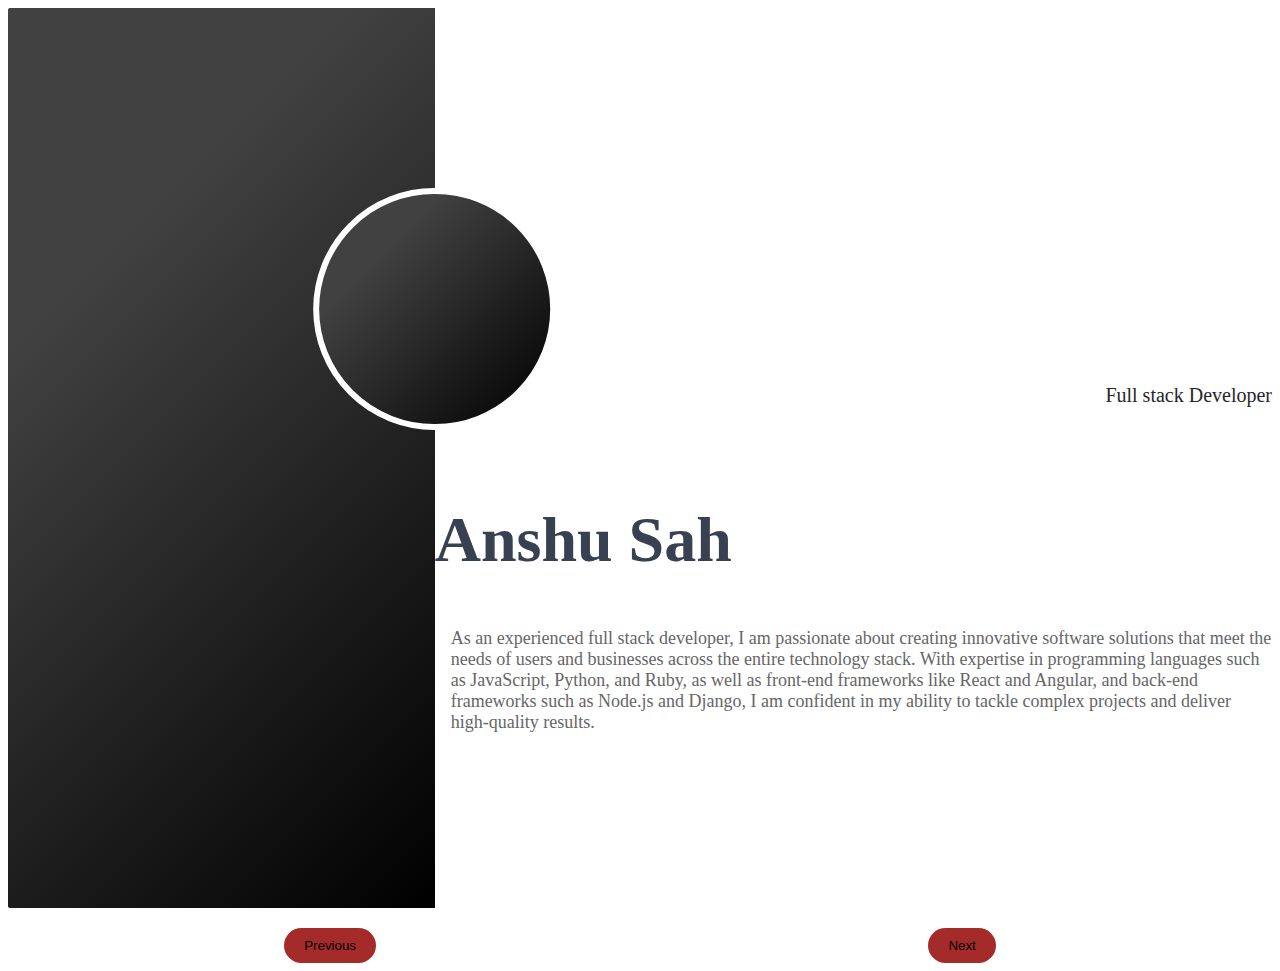
<file: Task-01/index.html>
<!DOCTYPE html>
<html lang="en">
  <head>
    <meta charset="UTF-8" />
    <meta http-equiv="X-UA-Compatible" content="IE=edge" />
    <meta name="viewport" content="width=device-width, initial-scale=1.0" />
    <link rel="stylesheet" href="index.css" />
    <title>Profile</title>
  </head>
  <body>
    <div class="hello">
      <div class="wrapper">
        <div class="card-text">
          <div class="profile-image">
            <div class="img-avatar"></div>
          </div>
          <div class="title-total">
            <div class="details">
              <div class="title">Full stack Developer</div>
              <span class="name"><h1>Anshu Sah</h1></span>
              <div class="desc">
                As an experienced full stack developer, I am passionate about
                creating innovative software solutions that meet the needs of
                users and businesses across the entire technology stack. With
                expertise in programming languages such as JavaScript, Python,
                and Ruby, as well as front-end frameworks like React and
                Angular, and back-end frameworks such as Node.js and Django, I
                am confident in my ability to tackle complex projects and
                deliver high-quality results.
              </div>
            </div>
          </div>
        </div>
        <div class="buttons">
          <button class="previous">Previous</button>
          <button class="next">Next</button>
        </div>
      </div>
    </div>
    <script src="index.js"></script>
  </body>
</html>
</file>
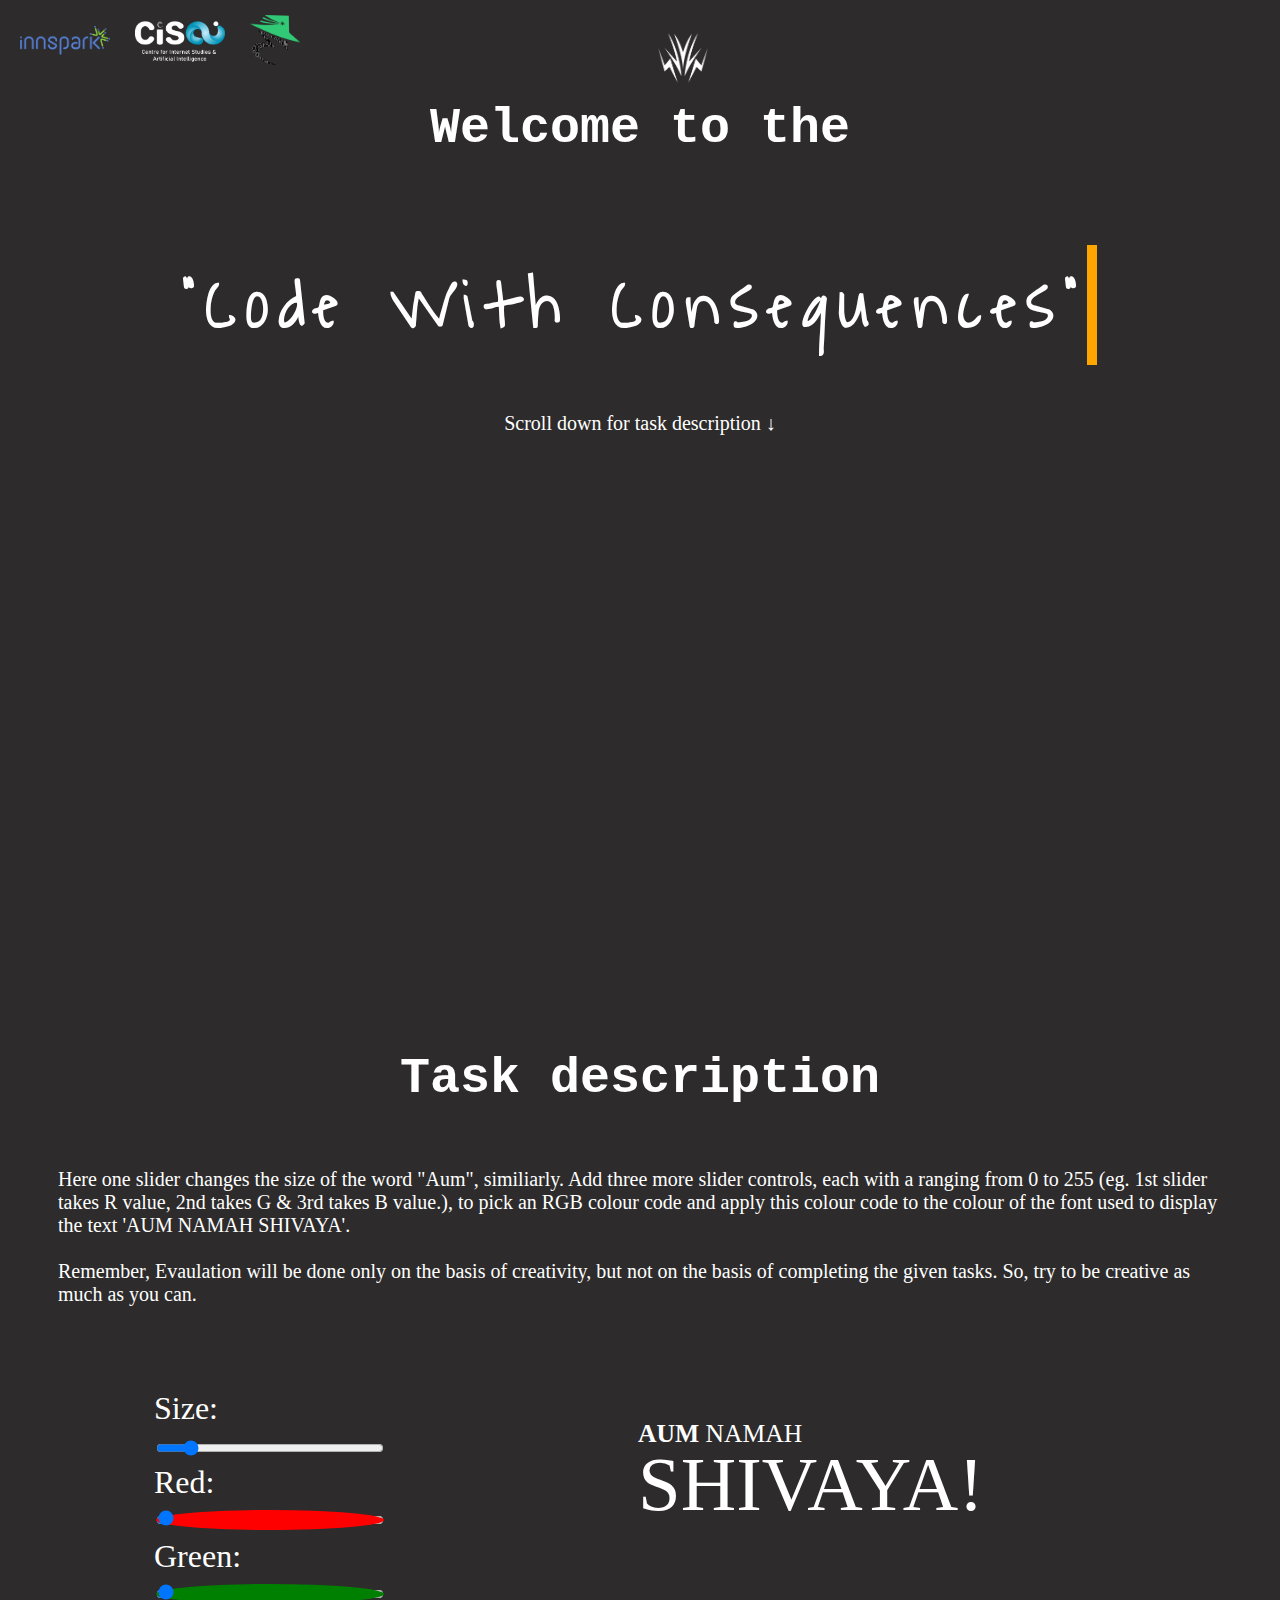
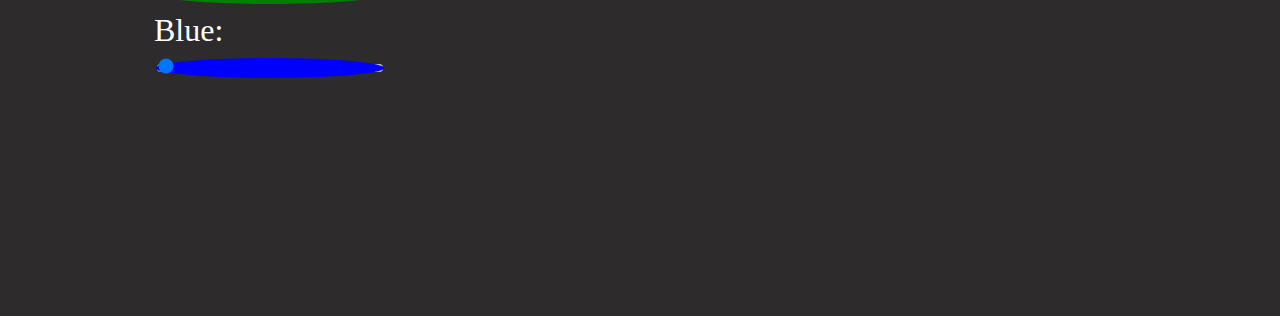
<file: Task-02/index.html>
<!DOCTYPE html>
<head>
  <link rel="stylesheet" href="style.css">
  <link href="https://fonts.googleapis.com/css?family=Waiting+for+the+Sunrise" rel="stylesheet" type="text/css"/>
</head>
<body>
   <header>
    <nav>
      <div class="first-logo">
        <img src="imgs/innspark.png" alt="" class="cisai">
        <img src="imgs/CISAI logo_v3.png" alt="" class="cisai">
        <img src="imgs/c_cube.png" alt="" class="vidyut">
    </div>
    <div class="second-logo">
        <img src="imgs/vidyut.png" alt="" class="vidyut">
    </div>
    </nav> 
  </header>
  <section class="first"> 
    <h2>Welcome to the</h2>
    <div class="typewriter">
      <h1>"Code With Consequences"</h1>
    </div>
    <span>Scroll down for task description ↓</span>
  </section> 
  <section class="second">
    <h2>Task description</h2>
    <p>
        Here one slider changes the size of the word "Aum", similiarly. 
        Add three more slider controls, each with a ranging from 0 to 255 (eg. 1st slider takes R value, 2nd takes G & 3rd takes B value.), to pick an RGB colour code and apply this colour code to the colour of the font used to display the text 'AUM NAMAH SHIVAYA'.
        <br><br>
        Remember, Evaulation will be done only on the basis of creativity, but not on the basis of completing the given tasks. So, try to be creative as much as you can.
    </p>
    <div class="main">
      <div id="color-sliders">
        <div>
          <label for="blue-slider">Size:</label>
          <input type="range" id="slider" min="1" max="9" value=2 onchange="update(this.value);">
        </div>
        <div>
          <label for="red-slider">Red:</label>
          <input type="range" id="red-slider" min="0" max="255" value=2 onchange="updateColor(this.value);">
        </div>
        <div>
          <label for="green-slider">Green:</label>
          <input type="range" id="green-slider" min="0" max="255" value=2 onchange="updateColor(this.value);">
        </div>
        <div>
          <label for="blue-slider">Blue:</label>
          <input type="range" id="blue-slider" min="0" max="255" value=2 onchange="updateColor(this.value);">
        </div>
      </div>
      <div id="wrapper">
        <div>
          <span id="work">AUM </span><span id="life">NAMAH</span>
        </div>
        <div id="balance">SHIVAYA!</div>
      </div>
  </div>     
  </section>
  <script  src="script.js"></script>
</body>
</html>
</file>
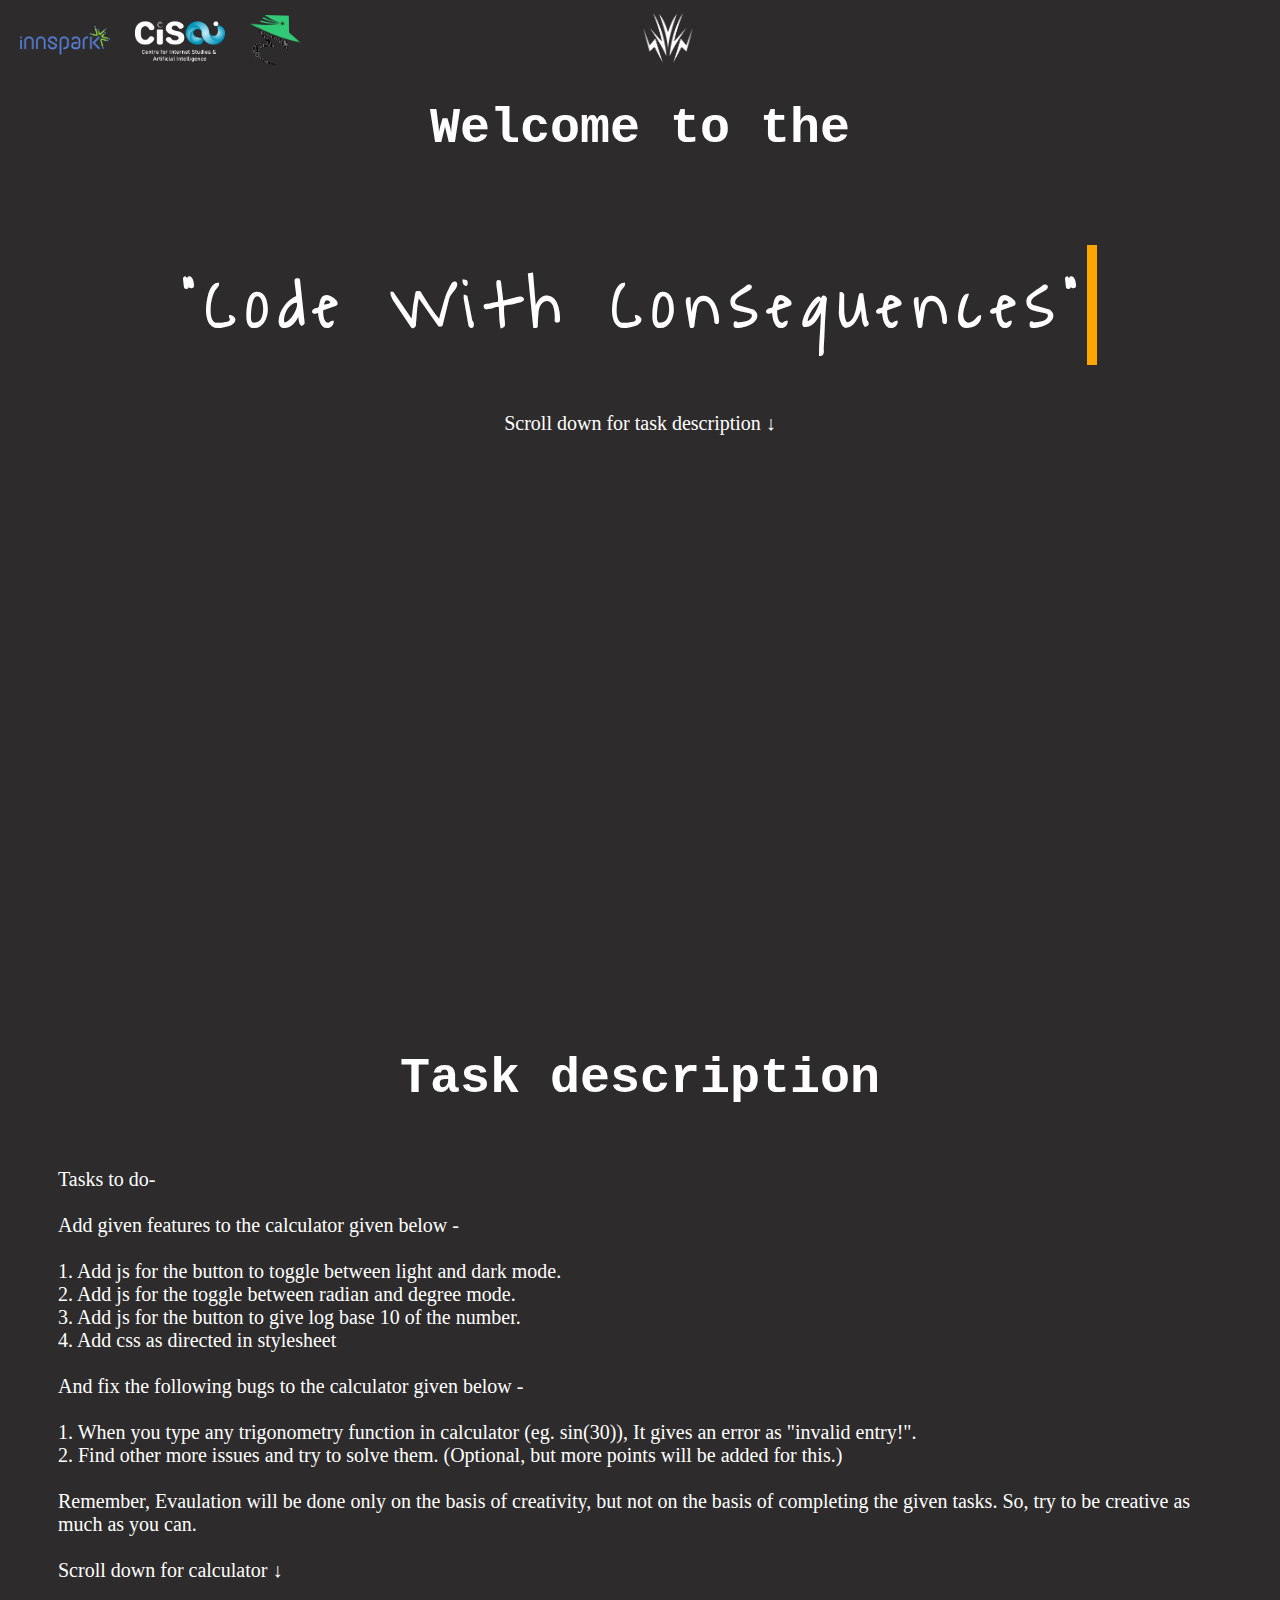
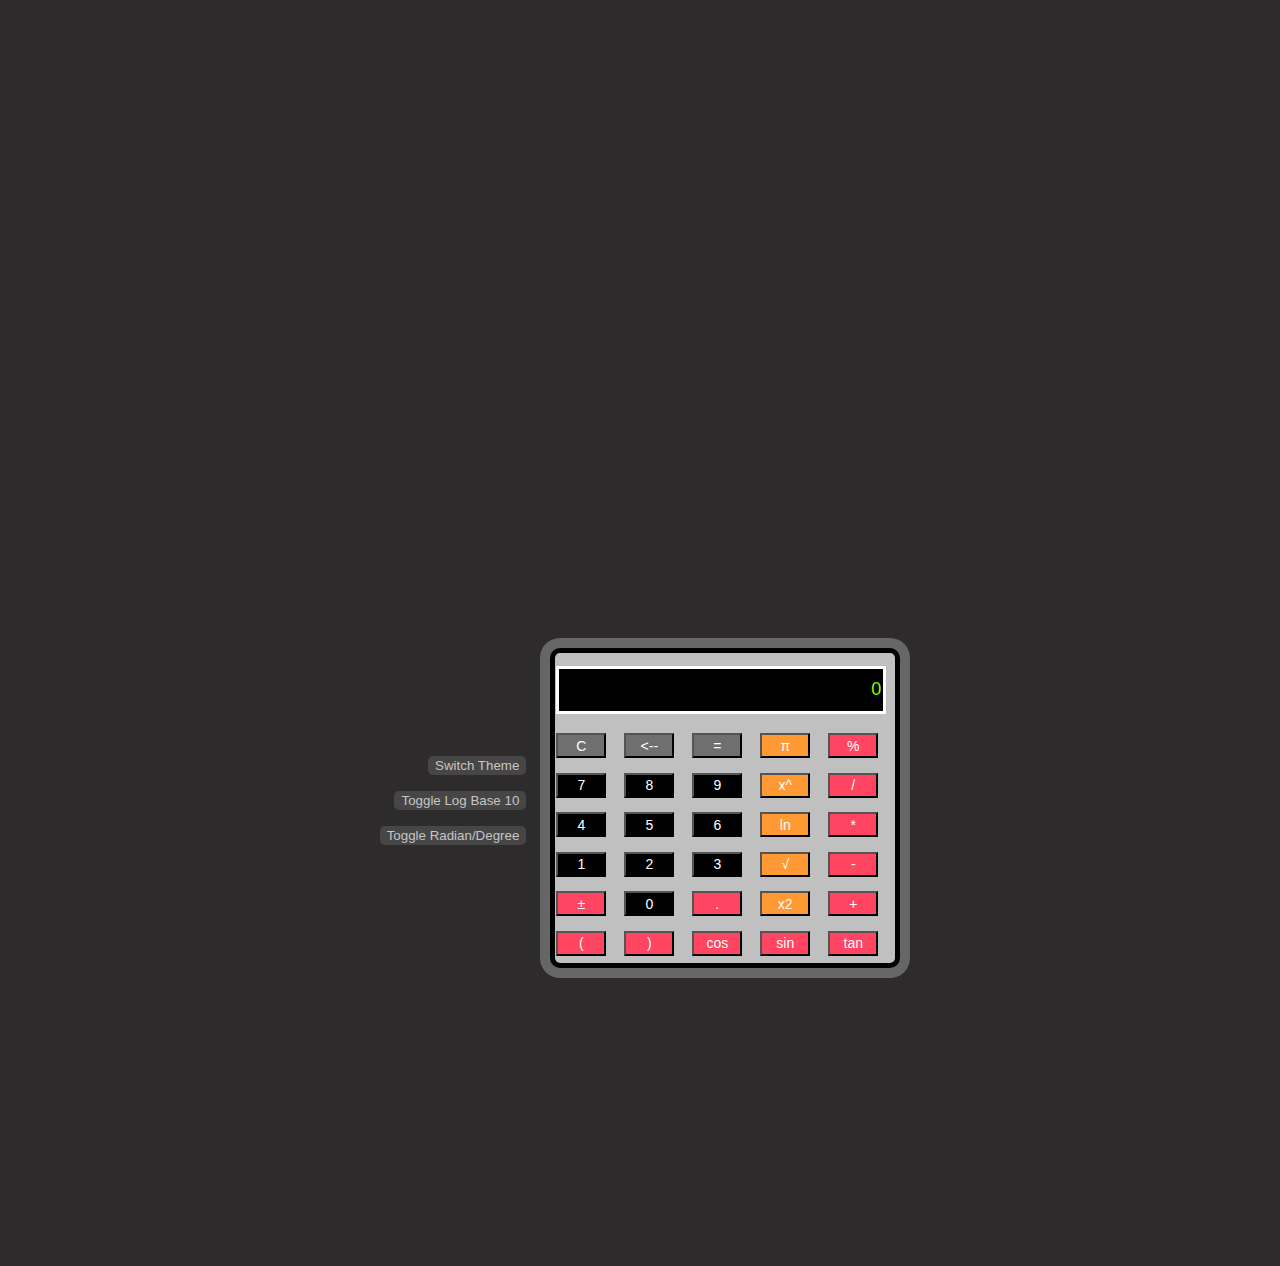
<file: Task-03/index.html>
<!DOCTYPE html>

<head>
  <link rel="stylesheet" href="style.css">
  <link href="https://fonts.googleapis.com/css?family=Waiting+for+the+Sunrise" rel="stylesheet" type="text/css" />
</head>

<body>
  <header>
    <nav>
      <div class="first-logo">
        <img src="imgs/innspark.png" alt="" class="cisai">
        <img src="imgs/CISAI logo_v3.png" alt="" class="cisai">
        <img src="imgs/c_cube.png" alt="" class="vidyut">
      </div>
      <div class="second-logo">
        <img src="imgs/vidyut.png" alt="" class="vidyut">
      </div>
    </nav>
  </header>
  <section class="first">
    <h2>Welcome to the</h2>
    <div class="typewriter">
      <h1>"Code With Consequences"</h1>
    </div>
    <span>Scroll down for task description ↓</span>
  </section>
  <section class="second">
    <h2>Task description</h2>
    <p>
      Tasks to do-<br> <br>
      Add given features to the calculator given below - <br>
      <br>
      1. Add js for the button to toggle between light and dark mode.<br>
      2. Add js for the toggle between radian and degree mode.<br>
      3. Add js for the button to give log base 10 of the number.<br>
      4. Add css as directed in stylesheet <br><br>
      And fix the following bugs to the calculator given below -<br><br>
      1. When you type any trigonometry function in calculator (eg. sin(30)), It gives an error as "invalid entry!".<br>
      2. Find other more issues and try to solve them. (Optional, but more points will be added for this.)
      <br><br>
      Remember, Evaulation will be done only on the basis of creativity, but not on the basis of completing the given
      tasks. So, try to be creative as much as you can.
      <br><br>
      Scroll down for calculator ↓
    </p>
  </section>
  <section class="wrapper">
    <div class="wrap">
      <div>
        <input type="button" value="Switch Theme" class="themeSwitchButton" onclick="switchTheme()">
      </div>
      <div>
        <input type="button" value="Toggle Log Base 10" class="themeSwitchButton" onclick="toggleLog()">
      </div>
      <div>
        <input type="button" value="Toggle Radian/Degree" class="themeSwitchButton" onclick="toggleRad()">
      </div>
    </div>
    <form name="sci-calc">
      <table class="calculator" cellspacing="0" cellpadding="1">
        <tr>
          <td colspan="5"><input id="display" name="display" value="0" size="28" maxlength="25"></td>
        </tr>
        <tr>
          <td><input type="button" class="btnTop" name="btnTop" value="C" onclick="this.form.display.value=  0 "></td>
          <td><input type="button" class="btnTop" name="btnTop" value="<--" onclick="deleteChar(this.form.display)">
          </td>
          <td><input type="button" class="btnTop" name="btnTop" value="="
              onclick="if(checkNum(this.form.display.value)) { compute(this.form) }"></td>
          <td><input type="button" class="btnOpps" name="btnOpps" value="&#960;"
              onclick="addChar(this.form.display,'3.14159265359')"></td>
          <td><input type="button" class="btnMath" name="btnMath" value="%" onclick=" percent(this.form.display)"></td>
        </tr>
        <tr>
          <td><input type="button" class="btnNum" name="btnNum" value="7" onclick="addChar(this.form.display, '7')">
          </td>
          <td><input type="button" class="btnNum" name="btnNum" value="8" onclick="addChar(this.form.display, '8')">
          </td>
          <td><input type="button" class="btnNum" name="btnNum" value="9" onclick="addChar(this.form.display, '9')">
          </td>
          <td><input type="button" class="btnOpps" name="btnOpps" value="x&#94;"
              onclick="if(checkNum(this.form.display.value)) { exp(this.form) }"></td>
          <td><input type="button" class="btnMath" name="btnMath" value="/" onclick="addChar(this.form.display, '/')">
          </td>
        <tr>
          <td><input type="button" class="btnNum" name="btnNum" value="4" onclick="addChar(this.form.display, '4')">
          </td>
          <td><input type="button" class="btnNum" name="btnNum" value="5" onclick="addChar(this.form.display, '5')">
          </td>
          <td><input type="button" class="btnNum" name="btnNum" value="6" onclick="addChar(this.form.display, '6')">
          </td>
          <td><input type="button" class="btnOpps" name="btnOpps" id="log" value="ln"
              onclick="if(checkNum(this.form.display.value)) { ln(this.form) }"></td>
          <td><input type="button" class="btnMath" name="btnMath" value="*" onclick="addChar(this.form.display, '*')">
          </td>
        </tr>
        <tr>
          <td><input type="button" class="btnNum" name="btnNum" value="1" onclick="addChar(this.form.display, '1')">
          </td>
          <td><input type="button" class="btnNum" name="btnNum" value="2" onclick="addChar(this.form.display, '2')">
          </td>
          <td><input type="button" class="btnNum" name="btnNum" value="3" onclick="addChar(this.form.display, '3')">
          </td>
          <td><input type="button" class="btnOpps" name="btnOpps" value="&radic;"
              onclick="if(checkNum(this.form.display.value)) { sqrt(this.form) }"></td>
          <td><input type="button" class="btnMath" name="btnMath" value="-" onclick="addChar(this.form.display, '-')">
          </td>
        </tr>
        <tr>
          <td><input type="button" class="btnMath" name="btnMath" value="&#177" onclick="changeSign(this.form.display)">
          </td>
          <td><input type="button" class="btnNum" name="btnNum" value="0" onclick="addChar(this.form.display, '0')">
          </td>
          <td><input type="button" class="btnMath" name="btnMath" value="&#46;"
              onclick="addChar(this.form.display, '&#46;')"></td>
          <td><input type="button" class="btnOpps" name="btnOpps" value="x&#50;"
              onclick="if(checkNum(this.form.display.value)) { square(this.form) }"></td>
          <td><input type="button" class="btnMath" name="btnMath" value="+" onclick="addChar(this.form.display, '+')">
          </td>
        </tr>
        <tr>
          <td><input type="button" class="btnMath" name="btnMath" value="(" onclick="addChar(this.form.display, '(')">
          </td>
          <td><input type="button" class="btnMath" name="btnMath" value=")" onclick="addChar(this.form.display,')')">
          </td>
          <td><input type="button" class="btnMath" name="btnMath" value="cos"
              onclick="if(checkNum(this.form.display.value)) { cos(this.form) }">
          </td>
          <td><input type="button" class="btnMath" name="btnMath" value="sin"
              onclick="if(checkNum(this.form.display.value)) { sin(this.form) }">
          </td>
          <td><input type="button" class="btnMath" name="btnMath" value="tan"
              onclick="if(checkNum(this.form.display.value)) { tan(this.form) }">
          </td>
        </tr>
        </tabel>
    </form>
  </section>
  <script src="script.js"></script>
</body>

</html>
</file>
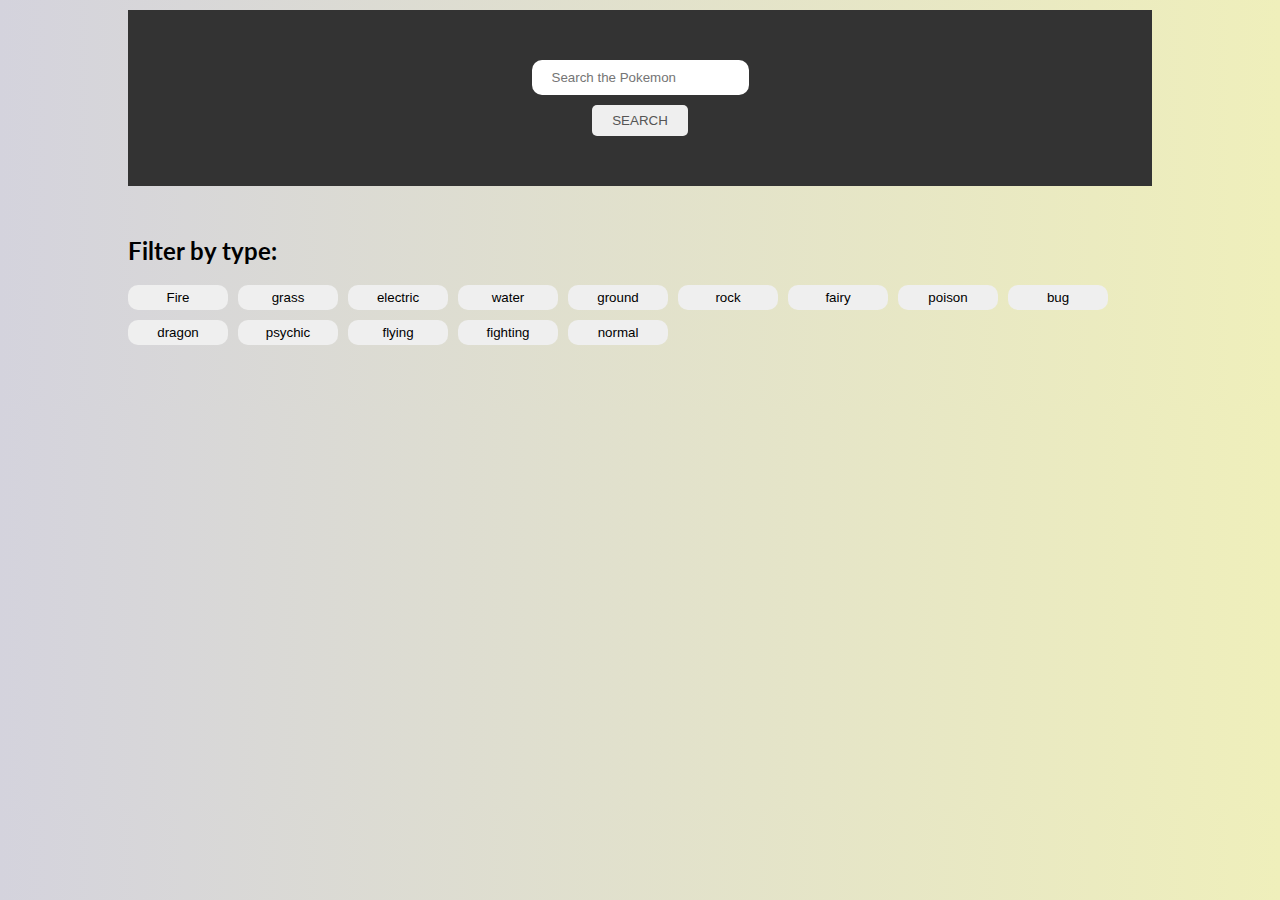
<file: Task-04/index.html>
<!DOCTYPE html>
<html lang="en">
  <head>
    <title>POKEDEX</title>
  </head>
  <body>
    <div>
      <div class="container">
        <form id="form" class="form-container">
          <input
            type="text"
            id="search"
            class="search"
            placeholder="Search the Pokemon"
          />
          <input type="button" value="SEARCH" class="search-button" />
        </form>

        <div class="filter-container">
          <h2>Filter by type:</h2>
          <div class="types-container">
            <button class="type-button" id="fire">Fire</button>
            <button class="type-button" id="grass">grass</button>
            <button class="type-button" id="electric">electric</button>
            <button class="type-button" id="water">water</button>
            <button class="type-button" id="ground">ground</button>
            <button class="type-button" id="rock">rock</button>
            <button class="type-button" id="fairy">fairy</button>
            <button class="type-button" id="poison">poison</button>
            <button class="type-button" id="bug">bug</button>
            <button class="type-button" id="dragon">dragon</button>
            <button class="type-button" id="psychic">psychic</button>
            <button class="type-button" id="flying">flying</button>
            <button class="type-button" id="fighting">fighting</button>
            <button class="type-button" id="normal">normal</button>
          </div>
        </div>

        <div id="poke_container" class="poke-container"></div>
      </div>
    </div>
    <link rel="stylesheet" href="style.css" />
    <script src="script.js"></script>
  </body>
</html>
</file>
<file: Task-01/index.css>
/* body {
    margin: 0;
    height: 100vh;
    padding: 0;
    background-color: #f5f5f5;
    display: flex;
    flex-direction: column;
    justify-content: center;
    align-items: center;
} */
/* 
 .card {
    background: #fff;
    box-shadow: 0 25px 50px -12px rgb(0 0 0 / 0.25);
    display: flex;
    width: 80%;
    height: 80%;
    border: #414141 9px solid;
    flex-direction: row;
    border-radius: 30px;
    overflow: hidden;
    
}  */


.card-text{
    display: grid;
    grid-template-columns: 1fr 2fr;
    height: 100vh;
    width: 100vw;
    overflow-x: hidden;

}
.profile-image{
    /* background-color: black;
    height: 100%;
    width: 100%;
    position: relative; */
    width: 100%;
    height: 100%;
    border-top-left-radius: 2px;
    border-bottom-left-radius: 2px;
    background-position: bottom center;
    background-size: cover;
    background: linear-gradient(315deg, #000000 0%, #414141 74%);
    position: relative;
}
.img-avatar{
    background-color: black;
    height: 18vw;
    width: 18vw;
    border-radius: 50%;
    position: absolute;
    right: 0;
    top: 12%;
    transform: translate(50%,0);
    border: 6px solid white;
    background-image: linear-gradient(315deg, #000000 0%, #414141 74%);
    top: 20%;
}
.details{
    position: relative;
    top: 40%;
    /* overflow-x: hidden;
    height: 100%; */
}
.title{
    /* width: 100%;
    margin-left:65%; 
    font-size: 2.5vw; */
    font-family: 'Arvo', serif;
    padding: 1rem;
    text-align: right;
    color: rgb(39 39 42);
    font-size: 20px;
    display: block;
    width: 100%;
    right: 0%;
    float: right; 
    clear: right;
       
}
.name{
    /* display: block;
    margin-top: 20%;
    font-size: 30px;
    font-weight: bold;
    padding-left:20px ;
    margin-bottom: 10px; */
    font-family: 'Arvo', serif;
    font-size: 2em;
    padding-left: 50px ;
    font-weight: bold;
    color: rgb(55 65 81);
    margin: 0;
    top: 1000vh;
}
.desc{
    /* font-size: 20px;
    color:#444;
    padding-left:20px ; */
    font-family: 'Merienda', cursive;
    padding: 0.5rem 1rem;
    font-size: 18px;
    color: #666666;

}
.buttons{
    display: flex;
    align-items: center;
    justify-content: space-around;
    margin-top: 20px;
}
button{
    padding: 10px 20px;
    border: none;
    border-radius: 20px;
    background-color: brown;
    cursor: pointer;

}
button:hover{
    background-color: rgb(54, 5, 5);
    color: #fff;

}
hello{
    margin: 0;
    height: 100vh;
    background-color: #f5f5f5;
    display: flex;
    justify-content: center;
    /* align-items: center; */
}
/* .wrapper{
    padding-top: 20%;
    padding-bottom: 20%;
    padding-left: 20%;
    padding-right: 40%;
} */
</file>
<file: Task-02/style.css>
@font-face {
  font-family: "Inconsolata";
  src: url("https://ggayane.github.io/css-experiments/Inconsolata-VF.ttf");
  font-weight: 100 900;
  font-stretch: 50% 200%;
}

body {
  height: 100%;
  color: #ffffff;
  font-size: 8em;
  font-family: "Inconsolata";
}

.cursor {
  left: 0;
  top: 0;
  width: 10px;
  height: 10px;
  background-color: #f44336;
  position: absolute;
  border-radius: 5px;
}

.cursor__follower {
  transition: transform 0.4s;
  width: 6px;
  height: 6px;
}

.vidyut {
  width: 50px;
  height: 50px;
}

.cisai {
  width: 90px;
}

nav {
  position: fixed;
  top: 0;
  left: 0;
  height: 80px;
  background-color: #2d2b2b;
  display: flex;
  align-items: center;
  padding: 0 20px;
  z-index: 999;
  width: 100vw;
}

.first-logo {
  display: flex;
  gap: 25px;
  align-items: center;
  flex-grow: 2;
}

.second-logo {
  flex-grow: 3.3;
}

html {
  text-decoration: none;
  background-color: #2d2b2b;
}

.typewriter h1 {
  color: #fff;
  font-family: "Waiting for the Sunrise", cursive;
  overflow: hidden;
  border-right: 0.15em solid orange;
  white-space: nowrap;
  letter-spacing: 0.15em;
  animation: typing 3.5s steps(30, end), blink-caret 0.5s step-end infinite;
}

@keyframes typing {
  from {
    width: 0;
  }
  to {
    width: 100%;
  }
}

@keyframes blink-caret {
  from,
  to {
    border-color: transparent;
  }
  50% {
    border-color: red;
  }
}

section {
  padding-top: 50px;
  padding-left: 50px;
  padding-right: 50px;
  align-items: center;
  display: flex;
  flex-direction: column;
  color: #ffff;
  height: 100vh;
}

.first {
  cursor: none;
}

h1 {
  font-size: 70px;
}

h2 {
  font-family: monospace;
  font-size: 50px;
}

span,
p {
  font-size: 20px;
}

#wrapper {
  /* width: 90vw; */
  color: rgb(255, 255, 255);
  height: 180px;
  margin-left: 2em;
}

#work {
  font-size: 0.2em;
  font-weight: 900;
}

#life {
  font-size: 0.2em;
  font-weight: 100;
}

#balance {
  font-size: 0.6em;
  line-height: 0.3em;
  font-weight: 400;
}

.main {
  display: flex;
  width: 100%;
}

#color-sliders {
  font-size: 2rem;
  padding-top: 2em;
  padding-left: 3em;
}

::-webkit-scrollbar-thumb {
  background-color: #d6dee1;
  border-radius: 20px;
  border: 6px solid transparent;
  background-clip: content-box;
}

::-webkit-scrollbar-thumb {
  background-color: #d6dee1;
  border-radius: 20px;
}

::-webkit-scrollbar-thumb {
  background-color: #d6dee1;
}

::-webkit-scrollbar-track {
  background-color: transparent;
}

::-webkit-scrollbar {
  width: 20px;
}

input[type="range"] {
  width: 100%;
  outline: none;
}

/* Red slider */
#red-slider::-webkit-slider-runnable-track {
  background: red;
  width: 20px;
  height: 20px;
  border-radius: 50%;
  cursor: pointer;
}

/* Green slider */
#green-slider::-webkit-slider-runnable-track {
  background: green;
  width: 20px;
  height: 20px;
  border-radius: 50%;
  cursor: pointer;
}

/* Blue slider */
#blue-slider::-webkit-slider-runnable-track {
  background: blue;
  width: 20px;
  height: 20px;
  border-radius: 50%;
  cursor: pointer;
}
</file>
<file: Task-03/style.css>
body {
  height: 100%;
}

::-webkit-scrollbar-thumb {
  background-color: #d6dee1;
  border-radius: 20px;
  border: 6px solid transparent;
  background-clip: content-box;
}

::-webkit-scrollbar-thumb {
  background-color: #d6dee1;
  border-radius: 20px;
}

::-webkit-scrollbar-thumb {
  background-color: #d6dee1;
}

::-webkit-scrollbar-track {
  background-color: transparent;
}

::-webkit-scrollbar {
  width: 20px;
}

.cursor {
  left: 0;
  top: 0;
  width: 10px;
  height: 10px;
  background-color: #f44336;
  position: absolute;
  border-radius: 5px;
}

.cursor__follower {
  transition: transform 0.4s;
  width: 6px;
  height: 6px;
}

.vidyut {
  width: 50px;
  height: 50px;
}

.cisai {
  width: 90px;
}

nav {
  position: fixed;
  top: 0;
  left: 0;
  height: 80px;
  background-color: #2d2b2b;
  display: flex;
  align-items: center;
  padding: 0 20px;
  z-index: 999;
  width: -webkit-fill-available;
}

.first-logo {
  display: flex;
  gap: 25px;
  align-items: center;
  flex-grow: 2;
}

.second-logo {
  flex-grow: 3.3;
}

html {
  text-decoration: none;
  background-color: #2d2b2b;
  display: flex;
  justify-content: center;
  align-items: center;
}

.typewriter h1 {
  color: #fff;
  font-family: "Waiting for the Sunrise", cursive;
  overflow: hidden;
  border-right: 0.15em solid orange;
  white-space: nowrap;
  letter-spacing: 0.15em;
  animation: typing 3.5s steps(30, end), blink-caret 0.5s step-end infinite;
}

@keyframes typing {
  from {
    width: 0;
  }
  to {
    width: 100%;
  }
}

@keyframes blink-caret {
  from,
  to {
    border-color: transparent;
  }
  50% {
    border-color: red;
  }
}

section {
  padding-top: 50px;
  padding-left: 50px;
  padding-right: 50px;
  align-items: center;
  display: flex;
  flex-direction: column;
  color: #ffff;
  height: 100vh;
}

.first {
  cursor: none;
}

h1 {
  font-size: 70px;
}

h2 {
  font-family: monospace;
  font-size: 50px;
}

span,
p {
  font-size: 20px;
}

.calculator {
  width: 350px;
  height: 320px;
  background-color: #c0c0c0;
  box-shadow: 0px 0px 0px 10px #666;
  border: 5px solid black;
  border-radius: 10px;
}
.dark {
  background-color: black !important;
}
#display {
  width: 320px;
  height: 40px;
  text-align: right;
  background-color: black;
  border: 3px solid white;
  font-size: 18px;
  left: 2px;
  top: 2px;
  color: #7fff00;
}
.btnTop {
  color: white;
  background-color: #6f6f6f;
  font-size: 14px;
  margin: auto;
  width: 50px;
  height: 25px;
}
.btnNum {
  color: white;
  background-color: black;
  font-size: 14px;
  margin: auto;
  width: 50px;
  height: 25px;
}
.btnMath {
  color: white;
  background-color: #ff4561;
  font-size: 14px;
  margin: auto;
  width: 50px;
  height: 25px;
}
.btnOpps {
  color: white;
  background-color: #ff9933;
  font-size: 14px;
  margin: auto;
  width: 50px;
  height: 25px;
}

.wrap {
  display: flex;
  flex-direction: column;
  align-items: end;
  margin-right: 1.5rem;
}

.themeSwitchButton {
  border-radius: 5px;
  background-color: #474646;
  color: #c5c5c5;
  border: none;
  box-shadow: #2d2b2b;
  padding: 2px 7px;
  margin-bottom: 1rem;
}

.themeSwitchButton:hover {
  color: white;
  background-color: black;
}

/*Todo: postion the wrapper for the buttons to position them on the left side of the calculator*/
.wrapper {
  display: flex;
  flex-direction: row;
  align-items: center;
  justify-content: center;
}

.dark {
  background-color: #2d2b2b;
}

.darkBtnTop {
  background-color: #6a6969;
  color: #dad7d7;
}

.darkBtnNum {
  background-color: #2d2b2b;
  color: #dad7d7;
}

.darkBtnColorGeneric {
  color: #f1f0f0;
}

.log {
  background-color: #675555;
}
</file>
<file: Task-04/style.css>
@import url("https://fonts.googleapis.com/css?family=Muli&display=swap");
@import url("https://fonts.googleapis.com/css?family=Lato:300,400&display=swap");

* {
  box-sizing: border-box;
}

body {
  background: #efefbb;
  background: -webkit-linear-gradient(to right, #d4d3dd, #efefbb);
  background: linear-gradient(to right, #d4d3dd, #efefbb);

  display: flex;
  flex-direction: column;
  align-items: center;
  justify-content: center;
  font-family: "Lato";
  margin: 0;
}

h1 {
  letter-spacing: 3px;
}

.poke-container {
  display: flex;
  flex-wrap: wrap;
  align-items: space-between;
  justify-content: center;
  margin: 0 auto;
  max-width: 1200px;
}

.pokemon {
  background-color: #eee;
  border-radius: 20px;
  box-shadow: 0 3px 15px rgba(100, 100, 100, 0.5);
  margin: 10px;
  padding: 20px;
  text-align: center;
}

.pokemon .img-container {
  background-color: rgba(255, 255, 255, 0.6);
  border-radius: 50%;
  width: 120px;
  height: 120px;
  text-align: center;
}

.pokemon .img-container img {
  margin-top: 20px;
  max-width: 90%;
}

.pokemon .info {
  margin-top: 20px;
}

.pokemon .number {
  background-color: rgba(0, 0, 0, 0.1);
  border-radius: 10px;
  font-size: 0.8em;
  padding: 5px 10px;
}

.pokemon .name {
  margin: 15px 0 7px;
  letter-spacing: 1px;
}
.types-container {
  display: flex;
  flex-wrap: wrap;
  gap: 10px;
}

.type-button {
  padding: 5px 20px;
  width: 100px;
  border: none;
  border-radius: 10px;
  cursor: pointer;
}
.form-container {
  width: 100%;
  height: auto;
  padding: 50px;
  display: flex;
  flex-direction: column;
  align-items: center;
  background-color: #333;
  justify-content: center;
  gap: 10px;
}
.search {
  padding: 10px 20px;
  border-radius: 10px;
  border: none;
}
.container {
  width: 80%;
  padding-top: 10px;
  padding-bottom: 10px;
  margin: auto;
}
.filter-container {
  margin: 50px 0px;
}
.search-button {
  padding: 8px 20px;
  border: none;
  color: #555;
  border-radius: 5px;
  cursor: pointer;
}
.search-button:hover {
  background-color: #333;
  color: #fff;
  outline: 2px solid green;
  outline-offset: 2px;
}
</file>
